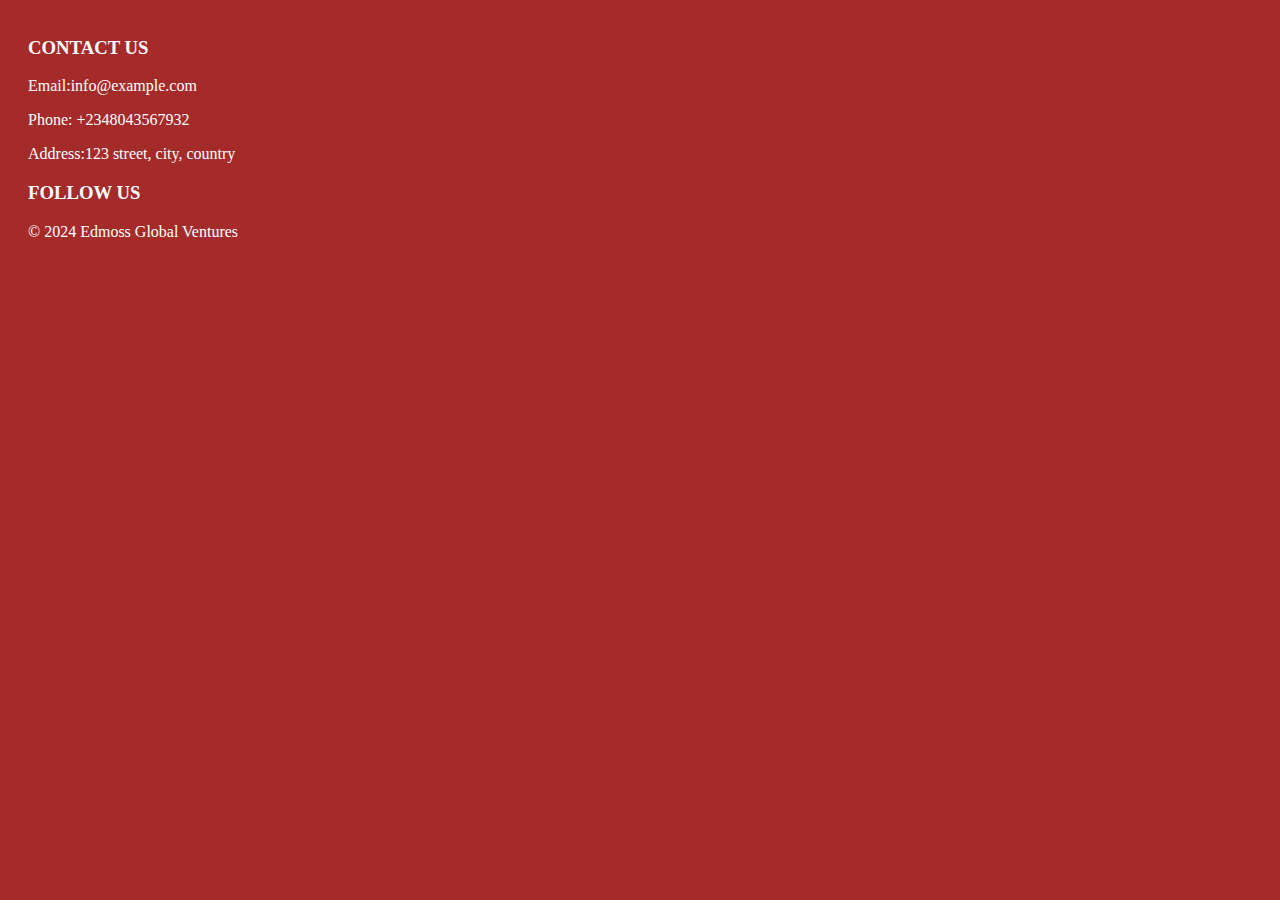
<file: contact.html>
<!DOCTYPE html>
<html lang="en">
<head>
    <meta charset="UTF-8">
    <meta name="viewport" content="width=device-width, initial-scale=1.0">
    <title>Contact Us</title>
    <link rel="stylesheet" href="Contactstyle.css">
</head>
<footer>
    <div>
         <h3> CONTACT US </h3>
         <p> Email:info@example.com</p>
         <p> Phone: +2348043567932</p>
         <p> Address:123 street, city, country</p>
   </div>
   <div>
     <h3>FOLLOW US</h3>
     <i class="fa-brands fa-facebook"></i> <i class="fa-brands fa-x-twitter"></i> <i class="fa-brands fa-instagram"></i> <i class="fa-brands fa-linkedin"></i>
     <p> &copy; 2024 Edmoss Global Ventures</p>
   </div>
 </footer>
</body>
</html>
</file>
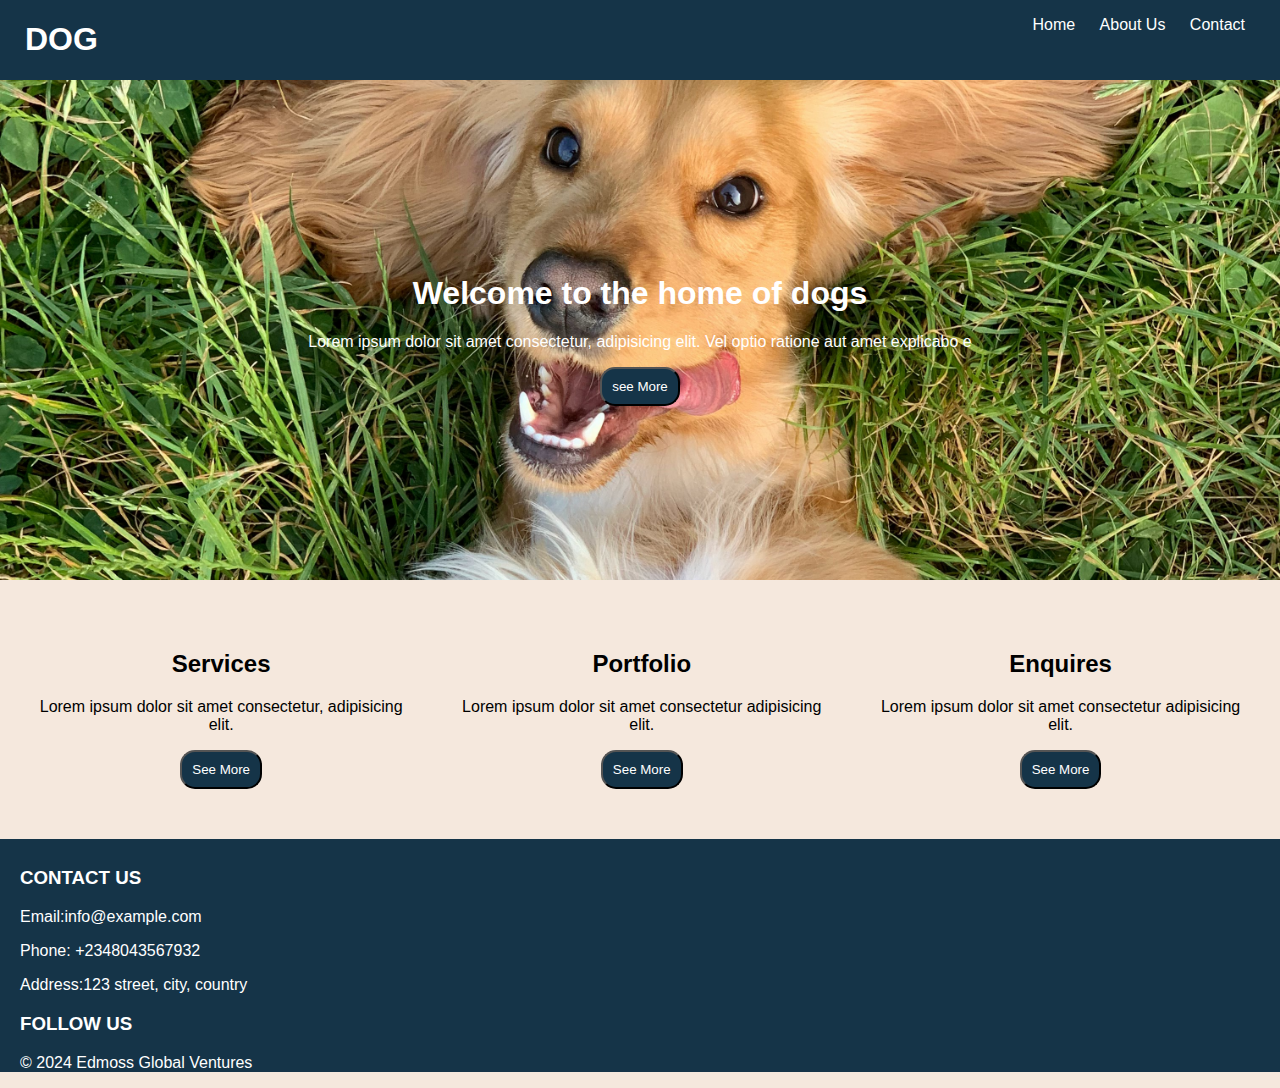
<file: Dog.html>
<!DOCTYPE html>
<html lang="en">
<head>
    <meta charset="UTF-8">
    <meta name="viewport" content="width=device-width, initial-scale=1.0">
    <title>Dog Assignment</title>
    <link rel="stylesheet" href="style.css">
    <link rel="preconnect" href="https://fonts.googleapis.com">
<link rel="preconnect" href="https://fonts.gstatic.com" crossorigin>
<link rel="preconnect" href="https://fonts.googleapis.com">
<link rel="preconnect" href="https://fonts.gstatic.com" crossorigin>
<link href="https://fonts.googleapis.com/css2?family=Jacquard+12+Charted&family=Pacifico&family=Roboto:ital,wght@0,100;0,300;0,400;0,500;0,700;0,900;1,100;1,300;1,400;1,500;1,700;1,900&display=swap" rel="stylesheet">
<link rel="stylesheet" href="https://cdnjs.cloudflare.com/ajax/libs/font-awesome/6.5.2/css/all.min.css" integrity="sha512-SnH5WK+bZxgPHs44uWIX+LLJAJ9/2PkPKZ5QiAj6Ta86w+fsb2TkcmfRyVX3pBnMFcV7oQPJkl9QevSCWr3W6A==" crossorigin="anonymous" referrerpolicy="no-referrer" />
</head>
<body>
    <nav>
    <h1> DOG </h1>
    <ul>
       <li> <a href="#"> Home </a> </li> 
       <li> <a href="about.html"> About Us </a> </li> 
       <li> <a href="contact.html"> Contact </a> </li> 
    </ul> 
    </nav>
    <div class="bgimg">
        <div id="text">
            <h1>Welcome to the home of dogs</h1>
            <p>Lorem ipsum dolor sit amet consectetur, adipisicing elit. Vel optio ratione aut amet explicabo e</p>
            <button> see More</button>
        </div>
    </div>
    <div class="row">
    <div class="rowitems">
      <i class="fa-solid fa-wrench"></i>
      <h2>Services</h2>
      <p>Lorem ipsum dolor sit amet consectetur, adipisicing elit. </p>
      <button> See More </button>
    </div>
    <div class="rowitems">
        <i class="fa-solid fa-briefcase"></i>
        <h2> Portfolio</h2>
        <p> Lorem ipsum dolor sit amet consectetur adipisicing elit. </p>
        <button> See More </button>
    </div>
    <div class="rowitems">
        <i class="fa-solid fa-circle-info"></i>
        <h2> Enquires </h2>
        <p> Lorem ipsum dolor sit amet consectetur adipisicing elit. </p>
        <button> See More </button>
    </div>
</div>
 <footer>
   <div>
        <h3> CONTACT US </h3>
        <p> Email:info@example.com</p>
        <p> Phone: +2348043567932</p>
        <p> Address:123 street, city, country</p>
  </div>
  <div>
    <h3>FOLLOW US</h3>
    <i class="fa-brands fa-facebook"></i> <i class="fa-brands fa-x-twitter"></i> <i class="fa-brands fa-instagram"></i> <i class="fa-brands fa-linkedin"></i>
    <p> &copy; 2024 Edmoss Global Ventures</p>
  </div>
</footer>


    

    
    

    

    




    
 
    

    
</body>
</html>
</file>
<file: Contactstyle.css>
body{
    background-color: brown;
    color: aliceblue;
}
footer{
    background-color: brown;
    color: #FFF;
    padding-left: 20px;
    padding-top: 10px;
}
</file>
<file: style.css>
body{ 
background-color: #F5E8DD;
padding: 0;
margin: 0;
font-family: 'Segoe UI', Tahoma, Geneva, Verdana, sans-serif;
}
nav{
	display: flex;
    justify-content: space-between;
    padding: 0 25px;
    background-color: #153448;
	color:#FFF;

}
nav ul li{
list-style: none;
display: inline;
}
nav ul li a{
text-decoration: none;
margin: 0 10px;
color:#FFF;
}
nav ul li a:hover {
    background-color: #F5E8DD;
    color: black;
    padding: 5px;
    border-radius: 10px;
}
.bgimg{
background-image: url("FINE\ DOG.jpg");
width: 100%;
height: 500px;
background-size: cover;
background-repeat: no-repeat;
background-attachment: fixed;
background-position: center;
display: flex;
justify-content: center;
align-items: center;
position: relative;
}
#text{
 color: #FFF;
 text-align: center;
}
.rowitems i {
    font-size: 1.5rem;
    color: #153448;
}
.row{ 
    display: flex;
    justify-content: center;
    align-items: center;
    padding: 50px 10px;
}
.rowitems{
    text-align: center;
    margin: 0px 20px;
}
@media (max-width: 780px)  {
    .row {
    display: grid;
    place-items: center;
}
}
button  {
    border-radius: 15px;
    color: white;
    padding: 10px;
    background-color: #153448;
}
footer{
    background-color: #153448;
    color: #FFF;
    padding-left: 20px;
    padding-top: 10px;
}
</file>
